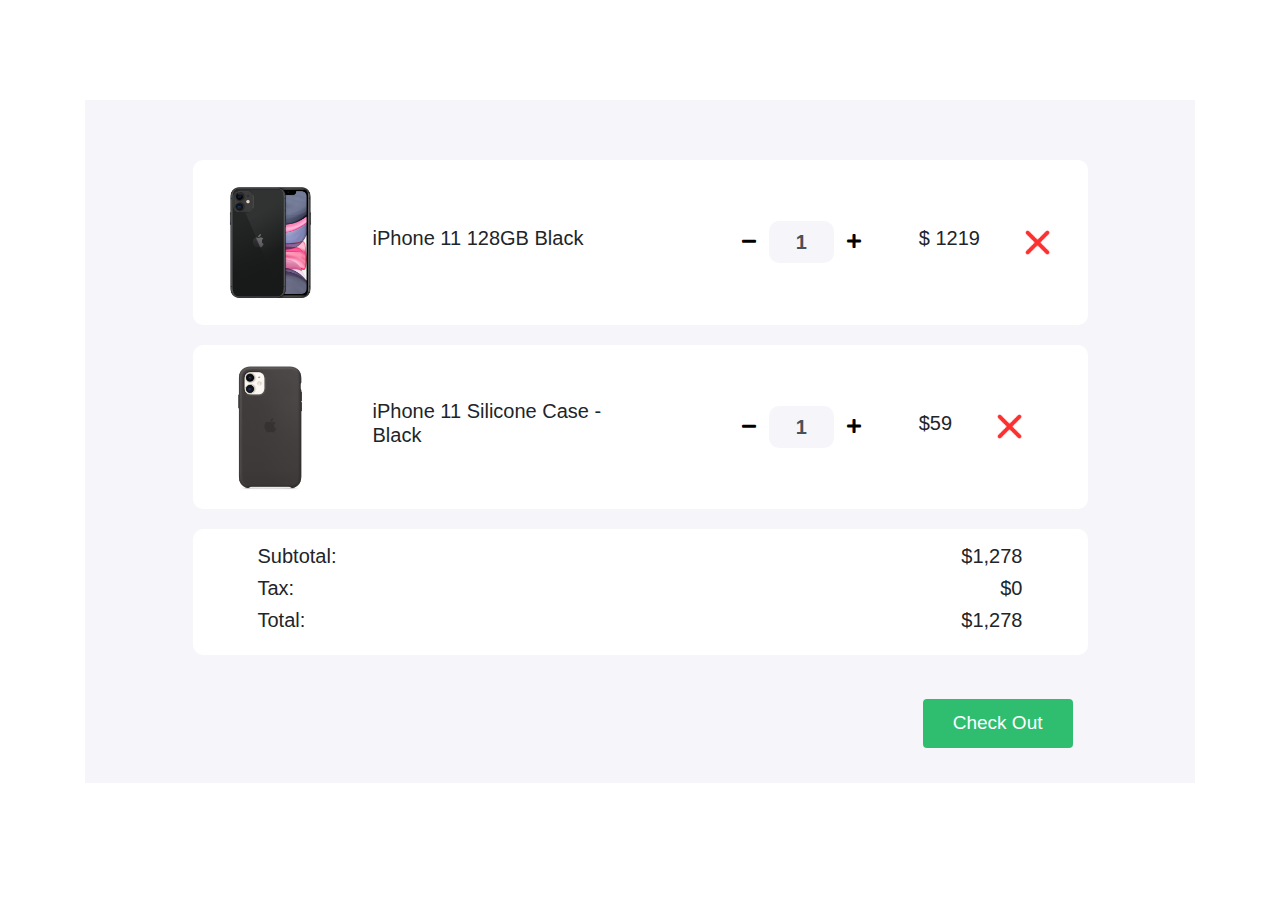
<file: indexMain.html>
<!DOCTYPE html>
<html>

<head>
   <title>Shopping Cart</title>
   <meta charset="utf-8">
   <meta name="viewport" content="width=device-width, initial-scale=1">
   <link rel="stylesheet" href="https://maxcdn.bootstrapcdn.com/bootstrap/4.0.0/css/bootstrap.min.css">
   <link href="https://cdnjs.cloudflare.com/ajax/libs/font-awesome/5.11.2/css/all.css" rel="stylesheet" />
   <link href="style.css" rel="stylesheet">
</head>

<body>

   <section>
      <div class="container">
         <div class="cart">
            <div class="col-md-12 col-lg-10 mx-auto">
               <div class="cart-item">
                  <div class="row">
                     <div class="col-md-7 center-item">
                        <img src="images/product-1.png" alt="">
                        <h5>iPhone 11 128GB Black</h5>
                     </div>

                     <div class="col-md-5 center-item">
                        <div class="input-group number-spinner">
                           <button onclick="handleCount('phone',false, 1219)" class="btn btn-default"><i class="fas fa-minus"></i></button> 
                           <input type="text" id="phone-count" class="form-control text-center " value="1">
                           <button onclick="handleCount('phone', true, 1219)" class="btn btn-default"><i class="fas fa-plus"></i></button>
                        </div>
                        <h5 id="phone-total">$ 1219 </h5>
                        <img src="images/remove.png" alt="" class="remove-item">
                     </div>
                  </div>
               </div>

               <div class="cart-item">
                  <div class="row">
                     <div class="col-md-7 center-item mx-auto">
                        <img src="images/product-2.png" alt="">
                        <h5>iPhone 11 Silicone Case - Black</h5>
                     </div>
                     <div class="col-md-5 center-item">
                        <div class="input-group number-spinner">
                           <button onclick="handleCount('case', false, 59)" class="btn btn-default" ><i class="fas fa-minus"></i></button>
                           <input id="case-count" type="text" class="form-control text-center " value="1">
                           <button onclick="handleCount('case', true, 59)" class="btn btn-default" ><i class="fas fa-plus"></i></button>

                        </div>
                        <h5 id="case-total">$59</h5>
                        <img src="images/remove.png" alt="" class="remove-item">
                     </div>
                  </div>
               </div>

               <div class="cart-item">
                  <div class="row">

                     <div class="col-md-8">
                        <h5>Subtotal: </h5>
                        <h5>Tax:</h5>
                        <h5>Total:</h5>
                     </div>

                     <div class="col-md-4 status">
                        <h5 id="total-price">$1,278</h5>
                        <h5 id="tax-amount">$0</h5>
                        <h5 id="grand-total">$1,278</h5>
                     </div>
                  </div>
               </div>
               <div class="col-md-12 pt-4 pb-4">
                  <button type="button" class="btn btn-success check-out">Check Out</button>
               </div>
            </div>
         </div>
      </div>
   </section>
   <script>
        function handleCount(product, isIncrease, val) {
             const input= document.getElementById(product + '-count');
             const count= parseInt(input.value);
             let newCount= count; 
        if(isIncrease==true){
            newCount= count+1;
        }
        if(isIncrease== false && count>0){
            newCount= count-1;
        }
         input.value= newCount;
         const Total= newCount*val;
         document.getElementById(product + "-total").innerText= "$" + Total;
         calculateTotal();
       }

        function calculateTotal() {
           const phoneCount= getInputValue('phone');
           const caseCount= getInputValue('case');
           const totalPrice = phoneCount*1219 + caseCount*59;
           document.getElementById('total-price').innerText= '$' + totalPrice;
           
           const tax = (totalPrice*.1).toFixed(0);
           document.getElementById('tax-amount').innerText= '$' + tax;

           const grandTotal = totalPrice+tax;
           document.getElementById('grand-total').innerText= '$' + grandTotal;

       }

       function getInputValue(product) {
        const productCount = parseInt(document.getElementById(product + '-count').value);
        return productCount;
       }
    //    function handleCaseCount(isIncrease) {
    //     const caseInput= document.getElementById('case-count');
    //      const caseCount= parseInt(caseInput.value);
    //      let caseNewCount= caseCount; 
    //     if(isIncrease==true){
    //         caseNewCount= caseCount+1;
    //     }
    //     if(isIncrease== false && caseCount>0){
    //         caseNewCount= caseCount-1;
    //     }
    //      caseInput.value= caseNewCount;
    //      const caseTotal= caseNewCount*59;
    //      document.getElementById("case-total").innerText= "$" + caseTotal;
    //    }

    //    function handlePhoneCount(isIncrease) {
    //     const phoneInput= document.getElementById('phone-count');
    //      const phoneCount= parseInt(phoneInput.value);
    //      let phoneNewCount= phoneCount; 
    //     if(isIncrease==true){
    //         phoneNewCount= phoneCount+1;
    //     }
    //     if(isIncrease== false && phoneCount>0){
    //         phoneNewCount= phoneCount-1;
    //     }
    //      phoneInput.value= phoneNewCount;
    //      const phoneTotal= phoneNewCount*1219;
    //      document.getElementById("phone-total").innerText= "$" + phoneTotal;
    //    }
   </script>
   </body>
   </html>
</file>
<file: style.css>
body{
	background: #fff;
	font-display: auto;
}
.cart{
	margin: 100px 0;
	background-color: #F6F5FA;;
	padding: 60px 0;
}
.total-price{
	padding-bottom: 15px;
}
.cart-item{
	background-color: #fff;
	border-radius: 10px;
	padding: 15px 20px;
	margin-bottom: 20px;
}
.center-item{
    display: flex;
    align-items: center;
    justify-content: flex-start;
}
.cart-item img{
	width: 115px;
}
.cart-item h5{
    padding: 0 45px;
}
.cart-item .remove-item{
	width: 25px!important;
}
.btn-default{
	background-color: #fff;
}
.cart-item .form-control{
	background-color: #F6F5FA;
	border: none;
    width: 65px;
    border-radius: 10px!important;
    font-weight: 700;
    font-size: 20px;
}
.input-group{
	width: unset;
}
.status{
	text-align: right;
}
.check-out{
    float: right;
    padding: 10px 30px;
	font-size: 19px;
	background-color: #2FBE70;
	border: none;
}
</file>
